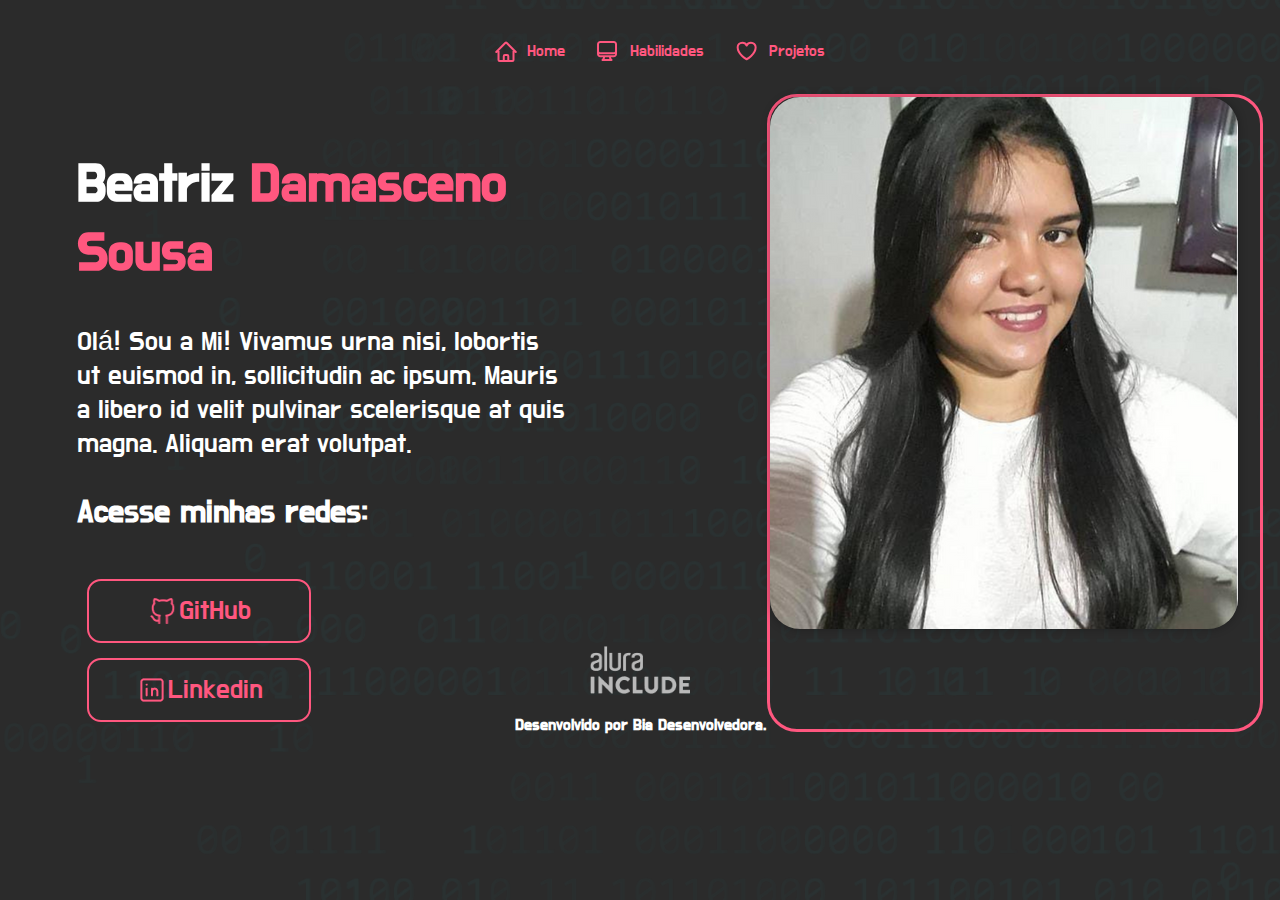
<file: index.html>
<!DOCTYPE html>
<html lang="en">
  <head>
    <meta charset="UTF-8" />
    <meta name="viewport" content="width=device-width, initial-scale=1.0" />
    <link rel="stylesheet" href="/style.css" />
    <link rel="preconnect" href="https://fonts.googleapis.com" />
    <link rel="preconnect" href="https://fonts.gstatic.com" crossorigin />
    <link
      href="https://fonts.googleapis.com/css2?family=Do+Hyeon&family=Poppins:ital,wght@0,100;0,200;0,300;0,400;0,500;0,600;0,700;0,800;0,900;1,100;1,200;1,300;1,400;1,500;1,600;1,700;1,800;1,900&display=swap"
      rel="stylesheet"
    />
    <title>PortFólio</title>
  </head>
  <body>
    <!-- Cabeçalho -->
    <header>
      <ul>
        <li>
          <img src="images\icons\Vector.svg" alt="Icon home" />
          <a href="#">Home</a>
        </li>
        <li>
          <img src="images\icons\habilidades.svg" alt="Icon home" />
          <a href="pages\habilidades.html">Habilidades</a>
        </li>
        <li>
          <img src="images\icons\projetos.svg" alt="Icon home" />
          <a href="/pages/projetos.html">Projetos</a>
        </li>
      </ul>
    </header>

    <!-- Fim de Cabeçalho -->

    <!-- Corpo -->

    <main>
      <section class="principal">
        <div class="conteudoPrincipal">
          <div id="texto-principal">
            <h1>Beatriz <span>Damasceno Sousa</span></h1>
            <p>
              Olá! Sou a Mi! Vivamus urna nisi, lobortis ut euismod in,
              sollicitudin ac ipsum. Mauris a libero id velit pulvinar
              scelerisque at quis magna. Aliquam erat volutpat.
            </p>
            <div>
              <h3>Acesse minhas redes:</h3>
              <a href="https://www.github.com">
                <div class="botoes">
                  <img src="images\icons\github.png" alt="github" />
                  <p>GitHub</p>
                </div>
              </a>
              <a href="https://www.linkedin.com/feed/">
                <div class="botoes">
                  <img src="images\icons\linkedin.png" alt="linkedin" />
                  <p>Linkedin</p>
                </div>
              </a>
            </div>
          </div>
          <div id="imagem-principal">
            <img
              class="imagem-principal-bordas"
              src="images\image.png"
              alt="Imagem de perfil"
            />
          </div>
        </div>
      </section>
    </main>

    <!-- Fim de Corpo -->

    <footer class="rodape">
      <img src="images\Logo Alura Include.png" alt="imagem Alura" />
      <h4>Desenvolvido por Bia Desenvolvedora.</h4>
    </footer>
  </body>
</html>
</file>
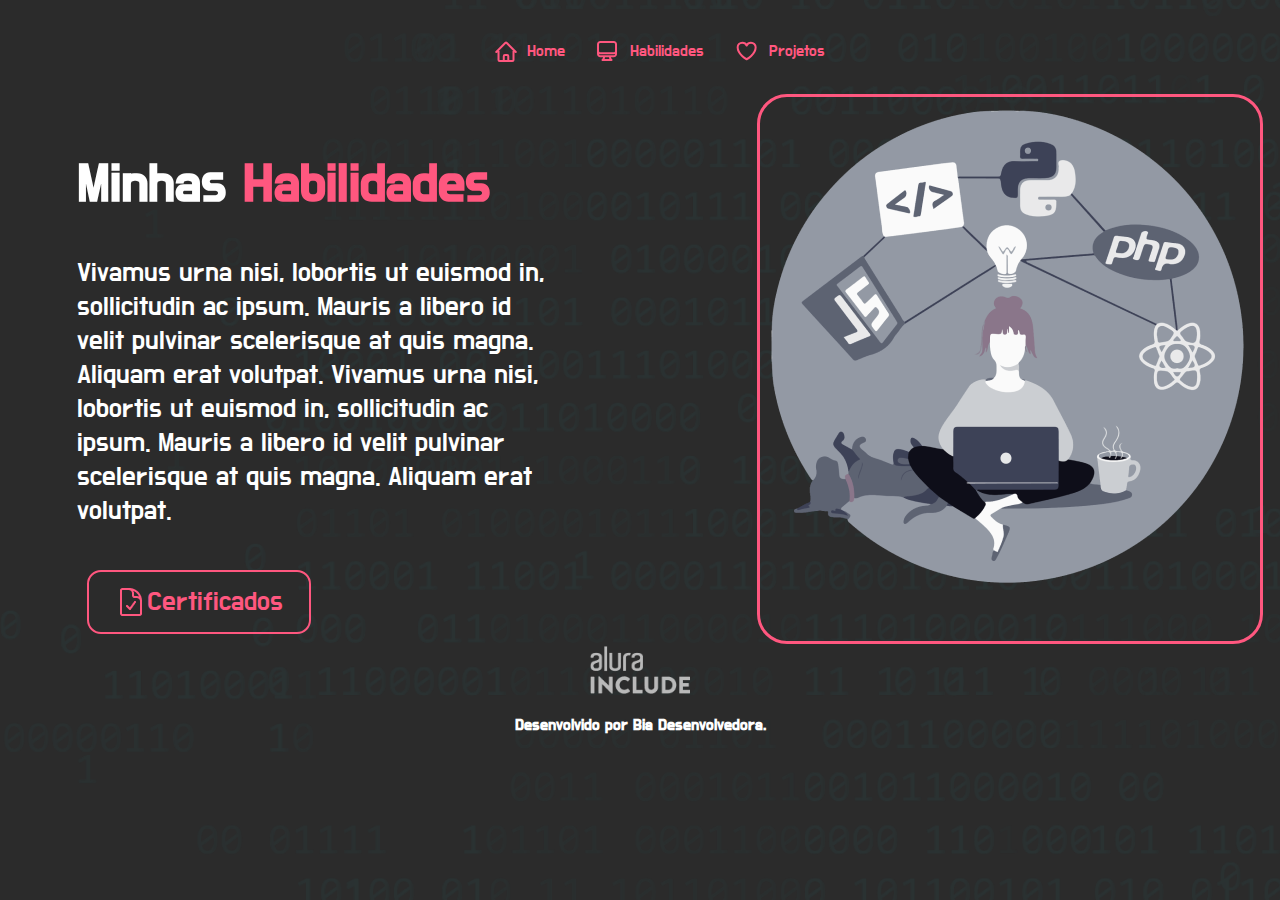
<file: pages/habilidades.html>
<!DOCTYPE html>
<html lang="en">
  <head>
    <meta charset="UTF-8" />
    <meta name="viewport" content="width=device-width, initial-scale=1.0" />
    <link rel="stylesheet" href="../style.css" />
    <link rel="preconnect" href="https://fonts.googleapis.com" />
    <link rel="preconnect" href="https://fonts.gstatic.com" crossorigin />
    <link
      href="https://fonts.googleapis.com/css2?family=Do+Hyeon&family=Poppins:ital,wght@0,100;0,200;0,300;0,400;0,500;0,600;0,700;0,800;0,900;1,100;1,200;1,300;1,400;1,500;1,600;1,700;1,800;1,900&display=swap"
      rel="stylesheet"
    />
    <title>PortFólio</title>
  </head>
  <body>
    <!-- Cabeçalho -->
    <header>
      <ul>
        <li>
          <img src="../images/icons/Vector.svg" alt="Icon home" />
          <a href="../index.html">Home</a>
        </li>
        <li>
          <img src="../images/icons/habilidades.svg" alt="Icon home" />
          <a href="#">Habilidades</a>
        </li>
        <li>
          <img src="../images/icons/projetos.svg" alt="Icon home" />
          <a href="/pages/projetos.html">Projetos</a>
        </li>
      </ul>
    </header>

    <!-- Fim de Cabeçalho -->

    <!-- Corpo -->

    <main>
      <section class="principal">
        <div class="conteudoPrincipal">
          <div id="texto-principal">
            <h1>Minhas <span>Habilidades</span></h1>
            <p>
              Vivamus urna nisi, lobortis ut euismod in, sollicitudin ac ipsum.
              Mauris a libero id velit pulvinar scelerisque at quis magna.
              Aliquam erat volutpat. Vivamus urna nisi, lobortis ut euismod in,
              sollicitudin ac ipsum. Mauris a libero id velit pulvinar
              scelerisque at quis magna. Aliquam erat volutpat.
            </p>
            <div>
              <a href="https://www.linkedin.com/feed/">
                <div class="botoes">
                  <img src="/images/icons/certificado.png" alt="linkedin" />
                  <p>Certificados</p>
                </div>
              </a>
            </div>
          </div>
          <div id="imagem-principal">
            <img src="../images/habilidades.png" alt="Imagem de perfil" />
          </div>
        </div>
      </section>
    </main>

    <!-- Fim de Corpo -->

    <footer>
      <img src="../images/Logo Alura Include.png" alt="imagem Alura" />
      <h4>Desenvolvido por Bia Desenvolvedora.</h4>
    </footer>
  </body>
</html>
</file>
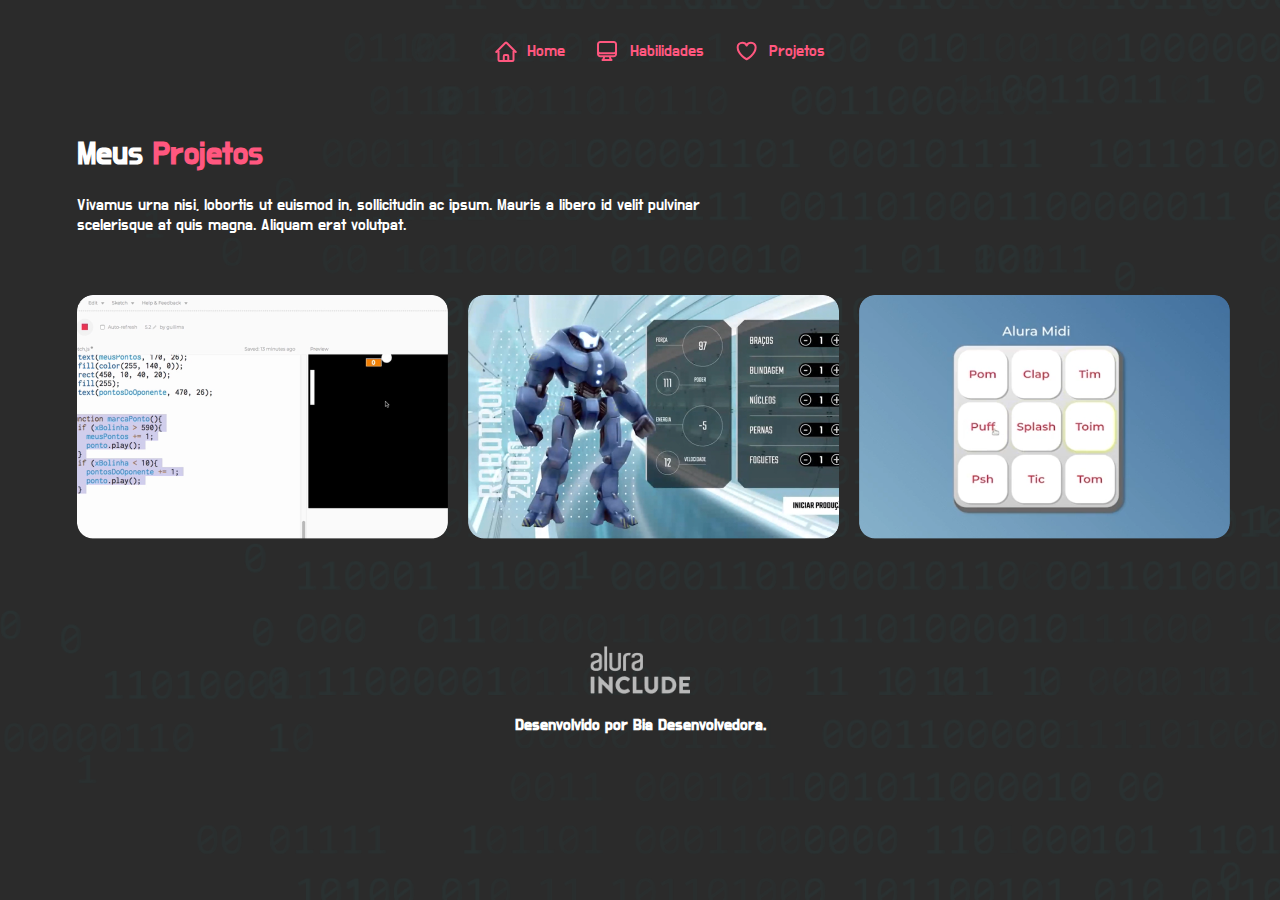
<file: pages/projetos.html>
<!DOCTYPE html>
<html lang="en">
  <head>
    <meta charset="UTF-8" />
    <meta name="viewport" content="width=device-width, initial-scale=1.0" />
    <link rel="stylesheet" href="../style.css" />
    <link rel="preconnect" href="https://fonts.googleapis.com" />
    <link rel="preconnect" href="https://fonts.gstatic.com" crossorigin />
    <link
      href="https://fonts.googleapis.com/css2?family=Do+Hyeon&family=Poppins:ital,wght@0,100;0,200;0,300;0,400;0,500;0,600;0,700;0,800;0,900;1,100;1,200;1,300;1,400;1,500;1,600;1,700;1,800;1,900&display=swap"
      rel="stylesheet"
    />
    <title>PortFólio</title>
  </head>
  <body>
    <!-- Cabeçalho -->
    <header>
      <ul>
        <li>
          <img src="../images/icons/Vector.svg" alt="Icon home" />
          <a href="../index.html">Home</a>
        </li>
        <li>
          <img src="../images/icons/habilidades.svg" alt="Icon home" />
          <a href="/pages/habilidades.html">Habilidades</a>
        </li>
        <li>
          <img src="../images/icons/projetos.svg" alt="Icon home" />
          <a href="">Projetos</a>
        </li>
      </ul>
    </header>

    <!-- Fim de Cabeçalho -->

    <!-- Corpo -->

    <main>
      <section class="principal">
        <div class="conteudoPrincipalProjetos">
          <div class="projetos-texto">
            <h1>Meus <span>Projetos</span></h1>
            <p>
              Vivamus urna nisi, lobortis ut euismod in, sollicitudin ac ipsum.
              Mauris a libero id velit pulvinar scelerisque at quis magna.
              Aliquam erat volutpat.
            </p>
          </div>

          <div class="projetos">
            <div>
              <a href="https://github.com/"></a
              ><img src="../images/projetos/image1.png" alt="" />
            </div>
            <div>
              <a href="https://github.com/"></a
              ><img src="../images/projetos/image2.png" alt="" />
            </div>
            <div>
              <a href="https://github.com/"></a
              ><img src="../images/projetos/image3.png" alt="" />
            </div>
          </div>
        </div>
      </section>
    </main>

    <!-- Fim de Corpo -->

    <footer>
      <img src="../images/Logo Alura Include.png" alt="imagem Alura" />
      <h4>Desenvolvido por Bia Desenvolvedora.</h4>
    </footer>
  </body>
</html>
</file>
<file: style.css>
@import url(style/responsividade.css);
:root {
  --font-primary: "Do Hyeon", sans-serif;
}

/*Navigation Bar*/

body {
  background-image: url("/images/BackgroundCodigos.png");
  background-repeat: no-repeat;
  background-color: #2b2b2b;
  font-family: var(--font-primary);
  font-weight: 400;
  color: white;
  display: flex;
  flex-direction: column;
}

ul {
  list-style-type: none;
  display: flex;
  justify-content: center;
  align-items: center;
  overflow: hidden;
}

li {
  display: inline-flex;
  margin: 15px;
}
a {
  text-decoration: none;
  color: #ff577f;
  display: flex;
  align-items: center;
  margin-left: 10px;
}
main {
  display: flex;
  justify-content: center;
  align-items: center;
}
.principal {
  width: 1246px;
  height: 552px;
}
.conteudoPrincipal {
  display: flex;
  justify-content: space-between;
}

#texto-principal {
  width: 50%;
  padding: 20px 200px 10px 60px;
  font-size: 1.7em;
}
span {
  color: #ff577f;
}
#imagem-principal {
  border: 3px solid #ff577f;
  border-radius: 30px;
  width: 50%;
}
.imagem-principal-bordas {
  border-radius: 30px; /* Define uma borda arredondada */
  box-shadow: 0 0 10px rgba(0, 0, 0, 0.3);
}
.botoes {
  display: flex;
  justify-content: center;
  align-items: center;
  border: 2px solid #ff577f;
  padding: 0 60px;
  margin: 0;
  margin-top: 15px;
  border-radius: 14px;
  width: 100px;
  height: 60px;
}
.botoes img {
  width: 32px;
  height: 32px;
}

/*Projetos*/
.projetos {
  display: flex;
  justify-content: space-around;
  align-items: center;
  margin: 60px;
  gap: 20px;
}
.projetos img {
  width: 370.85px;
  height: 243.43px;
  border-radius: 16px;
}

.projetos-texto {
  width: 50%;
  margin: 40px 60px;
}
/*Footer*/

footer {
  display: flex;
  justify-content: center;
  align-items: center;
  flex-direction: column;
}
footer img {
  width: 100px;
}
</file>
